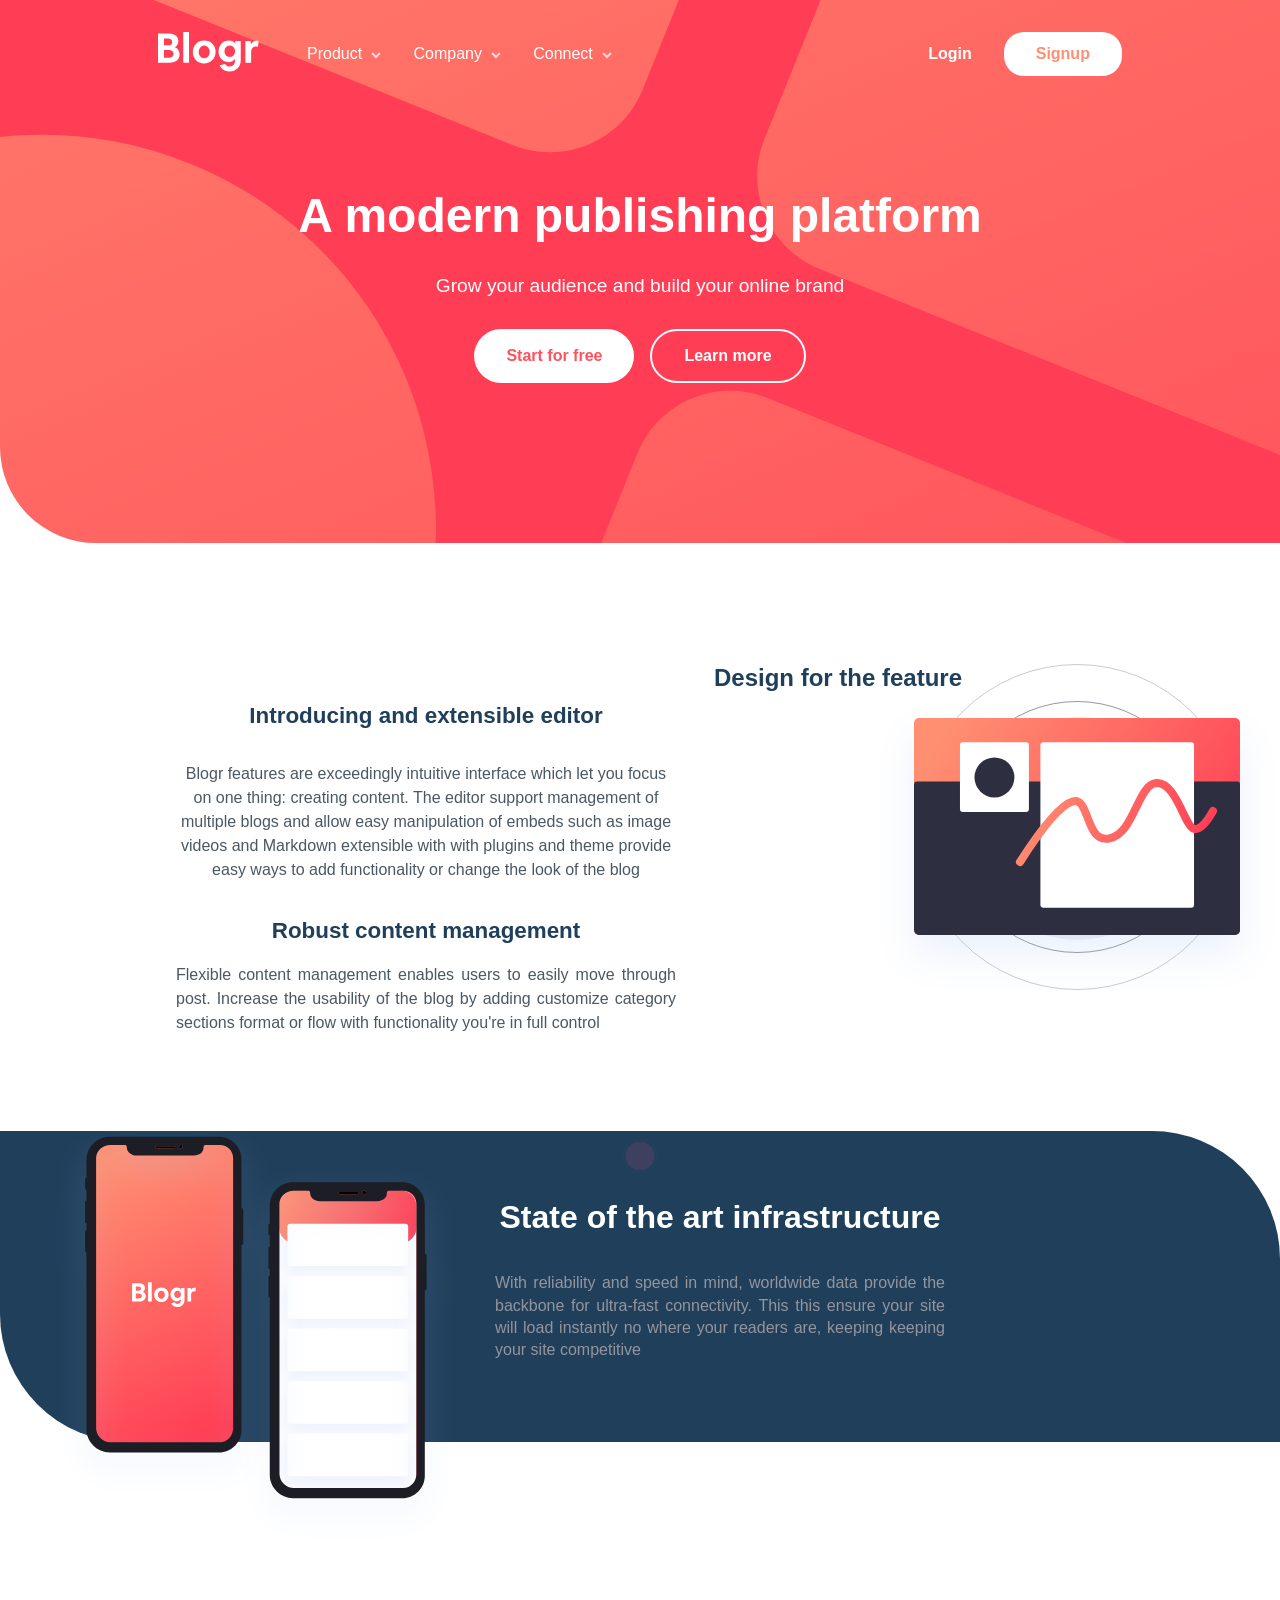
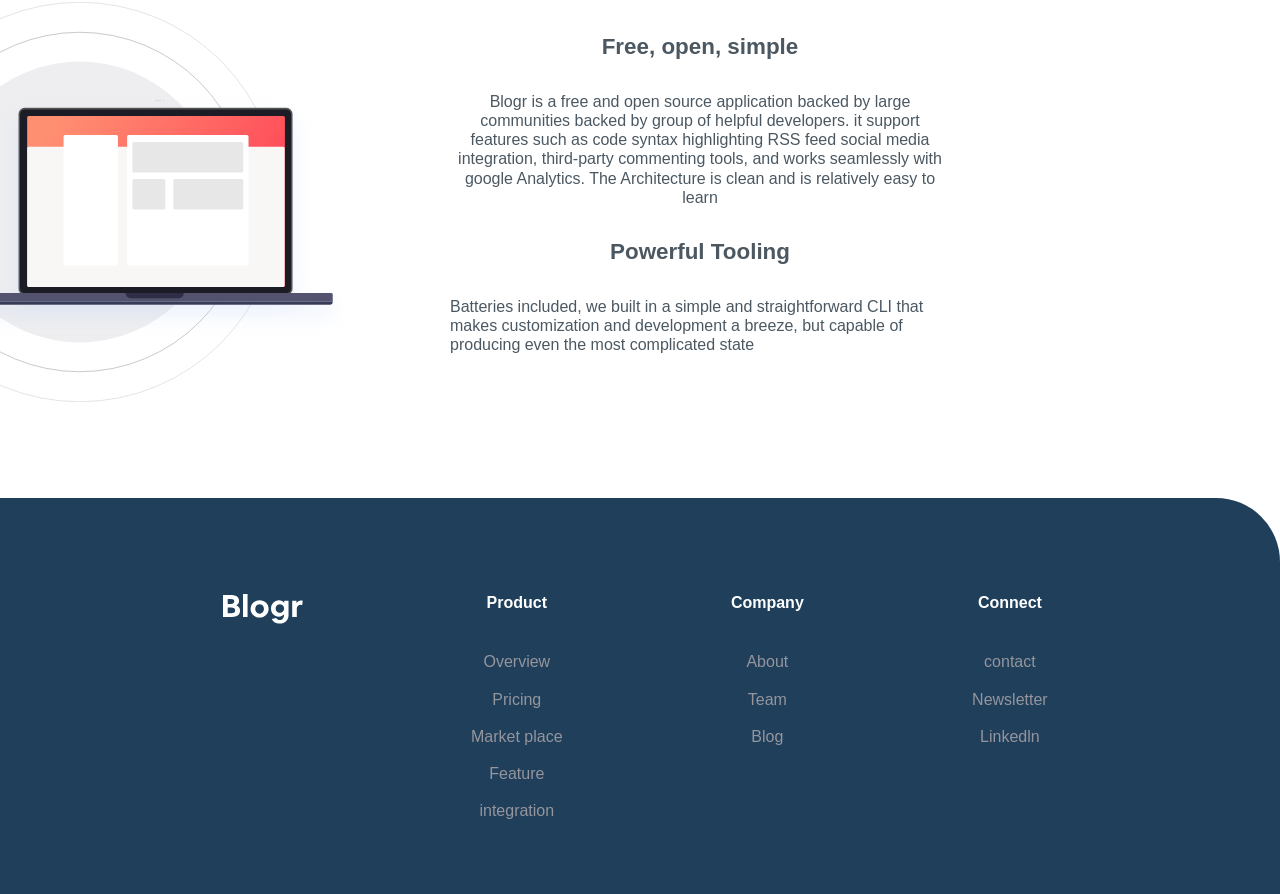
<file: index.html>
<!DOCTYPE html>
<html lang="en">
<head>
    <meta charset="UTF-8">
    <meta name="viewport" content="width=device-width, initial-scale=1.0">
    <link rel="icon" href="images/favicon-32x32.png">
    <link rel="stylesheet" href="blogr.css">
    <title>Blogr</title>
</head>
<body>
   <!--Mobile first approach-->
    <main class="main-container">
        <section class="hero-section">

            <!--mobile nav-->
            <nav class="mobile-nav">
                <div class="logo">
                    <img src="images/logo.svg" alt="logo">
                </div>
                <div class="mobile-menu">
                    <img src="images/icon-hamburger.svg" alt=""
                    id="menu-icon">
                </div>
            </nav>

<!--mobile side menu-->
<div class="mobile-menu-container">
    <div class="close-icon-sub-container">
        <div class="close-icon-div">
            <img src="images/logo.svg" alt="" class="sideMenu-logo">
            <img src="images/icon-close.svg" alt="" class="close-icon">
        </div>

        <div class="menu-dropdown-container">
            <div class="mobile-dropdown-links">
                <h4 class="dropdown-toggle1">Product
                    <img src="images/icon-arrow-dark.svg" alt="" class="arrow-icon ">
                </h4>
                <div class="dropdown-menu1">
                    <a href="#">Overview</a>
                    <a href="#">Pricing</a>
                    <a href="#">Market place</a>
                    <a href="#">Feature</a>
                    <a href="#">integration</a>
                </div>
            </div>

            <div class="mobile-dropdown-links">
                <h4 class="dropdown-toggle2">Company
                    <img src="images/icon-arrow-dark.svg" alt=""
                    class="arrow-icon2">
                </h4>
                <div class="dropdown-menu2">
                    <a href="#">Contact</a>
                    <a href="#">Newsletter</a>
                    <a href="#">LinkedIn</a>
                </div>
            </div>

    <div class="mobile-dropdown-links">
        <h4 class="dropdown-toggle3">Connect
            <img src="images/icon-arrow-dark.svg" alt="" class="arrow-icon3">
        </h4>
        <div class="dropdown-menu3">
            <a href="#">Contact</a>
            <a href="#">Newsletter</a>
            <a href="#">LinkedIn</a>
        </div>
    </div>


    <hr>
    <div class="menu-btn-container">
        <button class="menu-login-btn">Login</button>
        <button class="menu-signup-btn">Login</button>
    </div>
       
        </div>
    </div>
</div> 
<!--Desktop nav-->
<nav class="desktnop-nav">
    <div class="desktop-links">
    <div class="desktop-nav-logo">
        <img src="images/logo.svg" alt="">
    </div>

    <ul>
        <li>
            <a href="" class="desktop-product">
                Product
            </a>
            <img src="images/icon-arrow-light.svg" alt=""
            class="desktop-arrow-icon1">

            <div class="product-dropdown">
                <a href="#">Overview</a>
                <a href="#">Pricing</a>
                <a href="#">Market place</a>
                <a href="#">Feature</a>
                <a href="#">integration</a>
            </div>
        </li>
           
        <li>
        <a href="" class="desktop-company">
            Company
        </a>
        <img src="images/icon-arrow-light.svg" alt=""
        class="desktop-arrow-icon2">
        
        <div class="company-dropdown">
            <a href="#">About</a>
            <a href="#">Team</a>
            <a href="#">Blog</a>
        </div>
        </li>
        
        <li>
            <a href="" class="desktop-connect">
                Connect
            </a>
            <img src="images/icon-arrow-light.svg" alt=""
            class="desktop-arrow-icon3">

            <div class="connect-dropdown">
                <a href="#">contact</a>
                <a href="#">Newsletter</a>
                <a href="#">Linkedln</a>
            </div>
        </li>
    </ul>
</div>

    <div class="nav-btn-container">
        <button class="nav-btn-login">
        Login
        </button>

        <button class="nav-btn-signUp">
        Signup
        </button>
    </div>
</nav>


<!-- Hero section-->
<h1 class="hero-title">
    A modern <br> publishing platform
</h1>

    <p class="hero-sub-title">
    Grow your audience and build your <br> online brand
     </p>

    <div class="button-container">
         <button class="start-btn">Start for free</button>
        <button class="learn-btn">Learn more</button>
        </div>
        </section>

        <section>
            <div class="design-section">
                <div class="design-head-content">
                    <h2 class="design-section-title">
                        Design for the feature
                    </h2>
                    <img src="images/illustration-editor-mobile.svg" alt=""
                     class="illustration-mobile">
                </div>

                <!--write up section-->
                <div class="design-text-container">
                    <h3 class="design-section-sub-heading">
                        Introducing and <br> extensible editor
                    </h3>
                    <p class="design-section-sub-para">
                        Blogr features are exceedingly intuitive <br>
                        interface which let you focus on  one <br> 
                        thing: creating content. The editor   <br>
                        support management of multiple blogs <br>
                        and allow easy manipulation of embeds <br>
                        such as image videos and Markdown <br>
                        extensible with with plugins and theme <br>
                        provide easy ways to add functionality <br>
                        or change the look of the blog
                    </p>

                    <h3 class="design-section-sub-heading2">
                        Robust content <br> management
                    </h3>
                    <p class="design-section-sub-para2">
                        Flexible content management enables <br>
                        users to easily move through post. <br>
                        Increase the usability of the blog by <br>
                        adding customize category sections <br>
                        format or flow with functionality <br>
                        you're in full control
                    </p>
                </div>
            </div>
        </section>

        <section class="blogr">
            <div class="blogr-text-container">
                <h3 class="blogr-title">
                    State of the art <br> infrastructure
                </h3>
                <p class="blogr-sub-title">
                    With reliability and speed in mind, <br>
                    worldwide data provide the <br> backbone
                    for ultra-fast connectivity. This <br>
                    this ensure your site will load instantly no <br>
                    where your readers are, keeping <br>
                    keeping your site competitive
                </p>
            </div>
        </section>

        <section class="tools-section">
            <div class="tools-section-img">
                <img src="images/illustration-laptop-mobile.svg" alt="" class="illustration-laptop-mobile">
               
            </div>
         
            <div class="tools-section-content">
                <h3 class="tool-section-title">
                    Free, open, simple
                </h3>
                <p class="free-tool-para">
                    Blogr is a free and open source 
                    application backed by large communities 
                    backed by group of helpful developers. it support
                    features  such as code syntax highlighting RSS
                   feed social media integration, third-party 
                    commenting tools, and works seamlessly with 
                    google Analytics. The  Architecture is clean and 
                    is relatively easy   to learn 
                </p>

                <h3 class="tool-section-title2">
                    Powerful Tooling
                </h3>

                <p class="free-tool-para2">
                    Batteries included, we built in a simple and
                 straightforward  CLI that makes  customization 
                 and development a breeze,  but capable of 
                 producing even the most  complicated state 
                </p>
            </div>
        </section>

        <footer class="main-footer">
            <div class="footerolog">
                <img src="images/logo.svg" alt="">
            </div>

            <div class="footer-product">
                <h4>Product</h4>
                <a href="#">Overview</a>
                <a href="#">Pricing</a>
                <a href="#">Market place</a>
                <a href="#">Feature</a>
                <a href="#">integration</a>
            </div>

            <div class="footer-product">
                <h4>Company</h4>
                <a href="#">About</a>
                <a href="#">Team</a>
                <a href="#">Blog</a>
            </div>

            <div class="footer-product">
                <h4>Connect</h4>
                <a href="#">contact</a>
                <a href="#">Newsletter</a>
                <a href="#">Linkedln</a>
            </div>


        </footer>
    </main>

    <script src="blogr.js"></script>
</body>
</html>
</file>
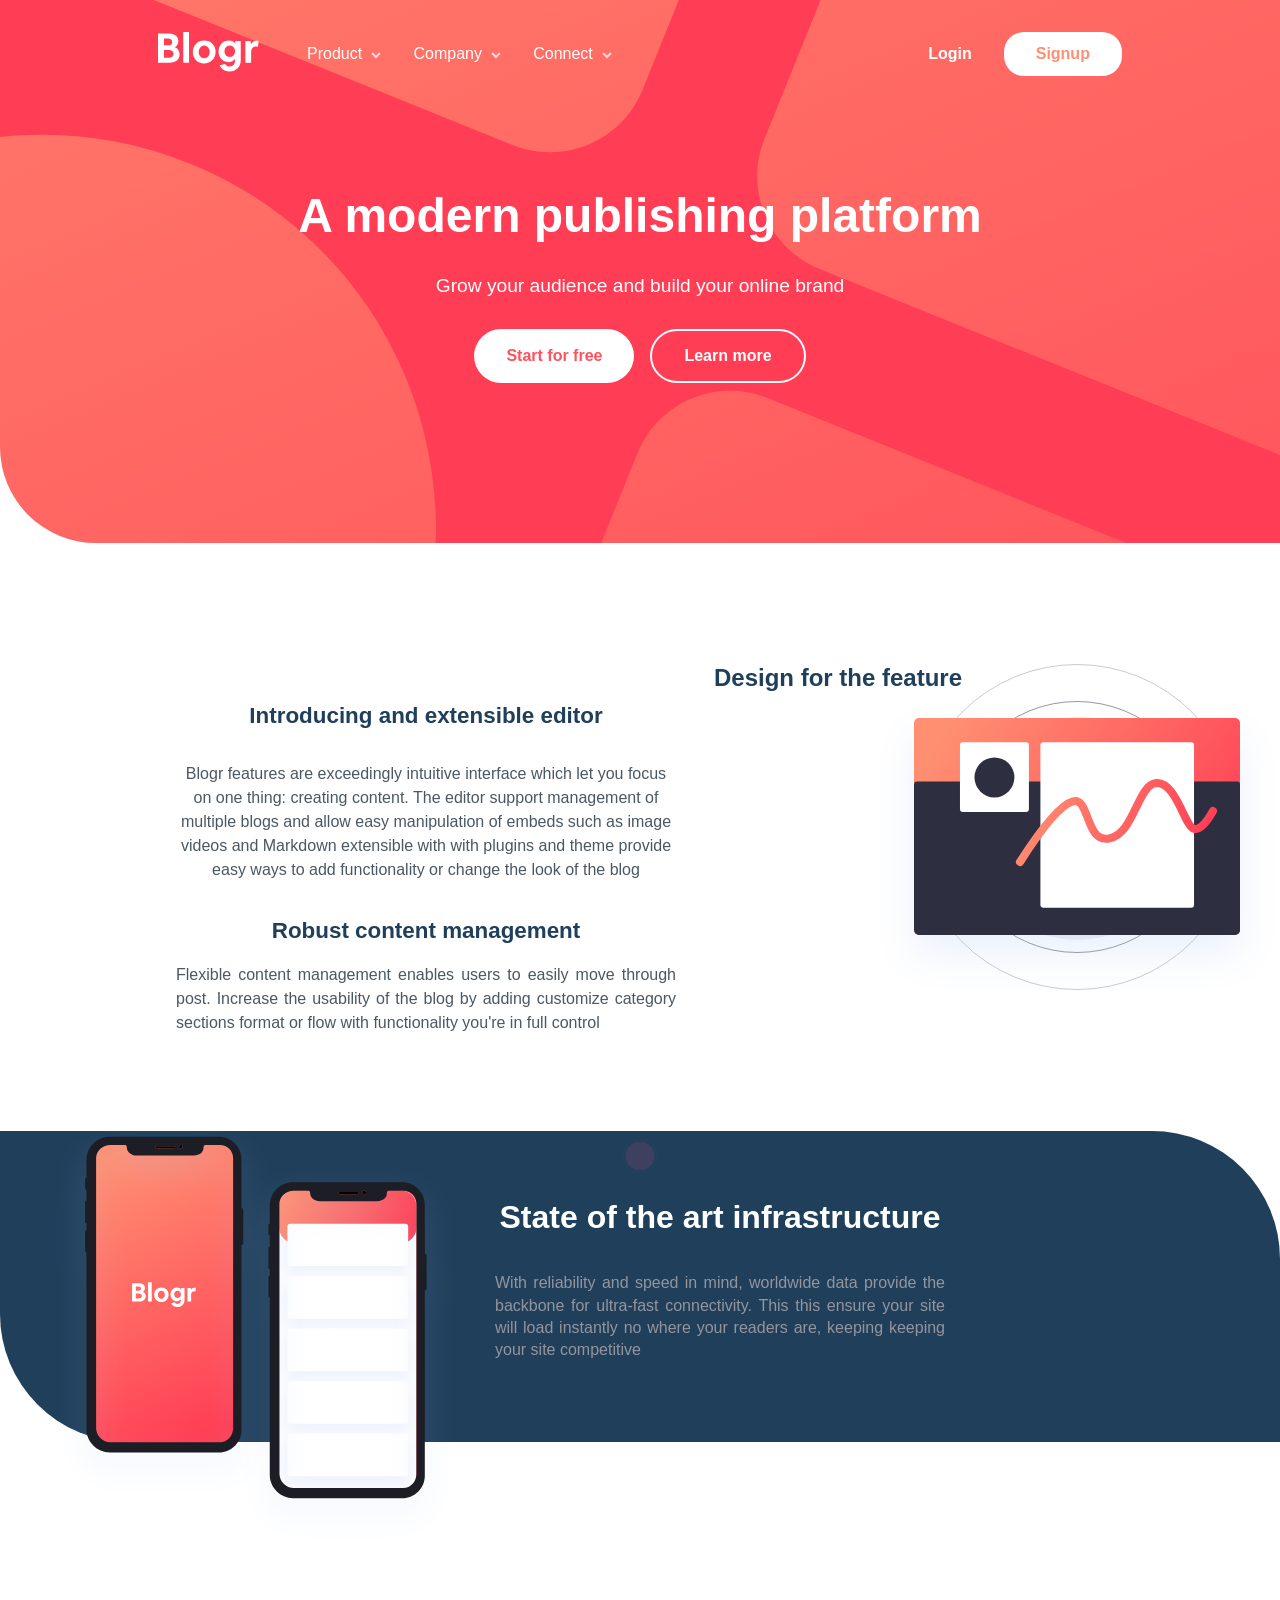
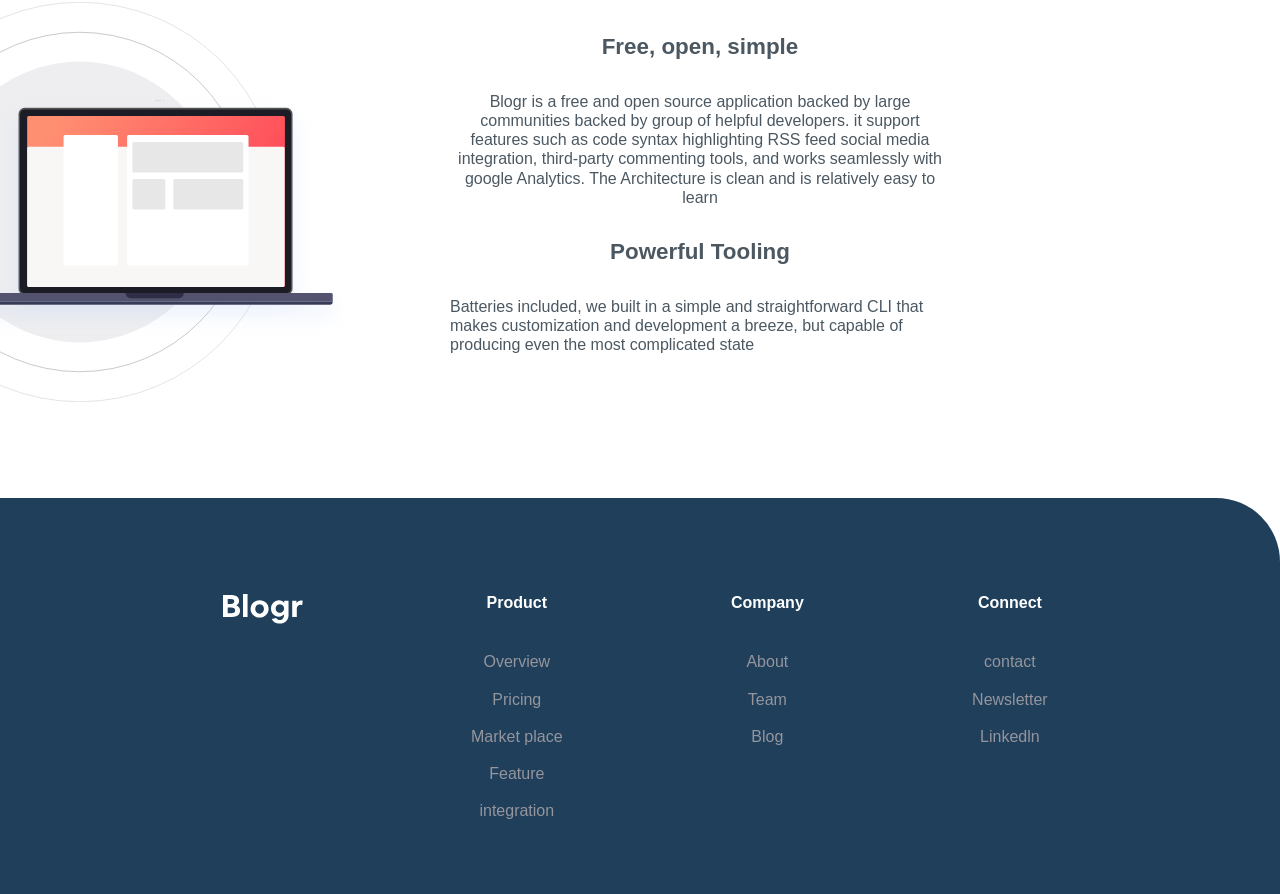
<file: blogr.html>
<!DOCTYPE html>
<html lang="en">
<head>
    <meta charset="UTF-8">
    <meta name="viewport" content="width=device-width, initial-scale=1.0">
    <link rel="icon" href="images/favicon-32x32.png">
    <link rel="stylesheet" href="blogr.css">
    <title>Blogr</title>
</head>
<body>
   <!--Mobile first approach-->
    <main class="main-container">
        <section class="hero-section">

            <!--mobile nav-->
            <nav class="mobile-nav">
                <div class="logo">
                    <img src="/images/logo.svg" alt="logo">
                </div>
                <div class="mobile-menu">
                    <img src="/images/icon-hamburger.svg" alt=""
                    id="menu-icon">
                </div>
            </nav>

<!--mobile side menu-->
<div class="mobile-menu-container">
    <div class="close-icon-sub-container">
        <div class="close-icon-div">
            <img src="/images/logo.svg" alt="" class="sideMenu-logo">
            <img src="/images/icon-close.svg" alt="" class="close-icon">
        </div>

        <div class="menu-dropdown-container">
            <div class="mobile-dropdown-links">
                <h4 class="dropdown-toggle1">Product
                    <img src="/images/icon-arrow-dark.svg" alt="" class="arrow-icon ">
                </h4>
                <div class="dropdown-menu1">
                    <a href="#">Overview</a>
                    <a href="#">Pricing</a>
                    <a href="#">Market place</a>
                    <a href="#">Feature</a>
                    <a href="#">integration</a>
                </div>
            </div>

            <div class="mobile-dropdown-links">
                <h4 class="dropdown-toggle2">Company
                    <img src="/images/icon-arrow-dark.svg" alt=""
                    class="arrow-icon2">
                </h4>
                <div class="dropdown-menu2">
                    <a href="#">Contact</a>
                    <a href="#">Newsletter</a>
                    <a href="#">LinkedIn</a>
                </div>
            </div>

    <div class="mobile-dropdown-links">
        <h4 class="dropdown-toggle3">Connect
            <img src="/images/icon-arrow-dark.svg" alt="" class="arrow-icon3">
        </h4>
        <div class="dropdown-menu3">
            <a href="#">Contact</a>
            <a href="#">Newsletter</a>
            <a href="#">LinkedIn</a>
        </div>
    </div>


    <hr>
    <div class="menu-btn-container">
        <button class="menu-login-btn">Login</button>
        <button class="menu-signup-btn">Login</button>
    </div>
       
        </div>
    </div>
</div> 
<!--Desktop nav-->
<nav class="desktnop-nav">
    <div class="desktop-links">
    <div class="desktop-nav-logo">
        <img src="/images/logo.svg" alt="">
    </div>

    <ul>
        <li>
            <a href="" class="desktop-product">
                Product
            </a>
            <img src="/images/icon-arrow-light.svg" alt=""
            class="desktop-arrow-icon1">

            <div class="product-dropdown">
                <a href="#">Overview</a>
                <a href="#">Pricing</a>
                <a href="#">Market place</a>
                <a href="#">Feature</a>
                <a href="#">integration</a>
            </div>
        </li>
           
        <li>
        <a href="" class="desktop-company">
            Company
        </a>
        <img src="/images/icon-arrow-light.svg" alt=""
        class="desktop-arrow-icon2">
        
        <div class="company-dropdown">
            <a href="#">About</a>
            <a href="#">Team</a>
            <a href="#">Blog</a>
        </div>
        </li>
        
        <li>
            <a href="" class="desktop-connect">
                Connect
            </a>
            <img src="/images/icon-arrow-light.svg" alt=""
            class="desktop-arrow-icon3">

            <div class="connect-dropdown">
                <a href="#">contact</a>
                <a href="#">Newsletter</a>
                <a href="#">Linkedln</a>
            </div>
        </li>
    </ul>
</div>

    <div class="nav-btn-container">
        <button class="nav-btn-login">
        Login
        </button>

        <button class="nav-btn-signUp">
        Signup
        </button>
    </div>
</nav>


<!-- Hero section-->
<h1 class="hero-title">
    A modern <br> publishing platform
</h1>

    <p class="hero-sub-title">
    Grow your audience and build your <br> online brand
     </p>

    <div class="button-container">
         <button class="start-btn">Start for free</button>
        <button class="learn-btn">Learn more</button>
        </div>
        </section>

        <section>
            <div class="design-section">
                <div class="design-head-content">
                    <h2 class="design-section-title">
                        Design for the feature
                    </h2>
                    <img src="/images/illustration-editor-mobile.svg" alt=""
                     class="illustration-mobile">
                </div>

                <!--write up section-->
                <div class="design-text-container">
                    <h3 class="design-section-sub-heading">
                        Introducing and <br> extensible editor
                    </h3>
                    <p class="design-section-sub-para">
                        Blogr features are exceedingly intuitive <br>
                        interface which let you focus on  one <br> 
                        thing: creating content. The editor   <br>
                        support management of multiple blogs <br>
                        and allow easy manipulation of embeds <br>
                        such as image videos and Markdown <br>
                        extensible with with plugins and theme <br>
                        provide easy ways to add functionality <br>
                        or change the look of the blog
                    </p>

                    <h3 class="design-section-sub-heading2">
                        Robust content <br> management
                    </h3>
                    <p class="design-section-sub-para2">
                        Flexible content management enables <br>
                        users to easily move through post. <br>
                        Increase the usability of the blog by <br>
                        adding customize category sections <br>
                        format or flow with functionality <br>
                        you're in full control
                    </p>
                </div>
            </div>
        </section>

        <section class="blogr">
            <div class="blogr-text-container">
                <h3 class="blogr-title">
                    State of the art <br> infrastructure
                </h3>
                <p class="blogr-sub-title">
                    With reliability and speed in mind, <br>
                    worldwide data provide the <br> backbone
                    for ultra-fast connectivity. This <br>
                    this ensure your site will load instantly no <br>
                    where your readers are, keeping <br>
                    keeping your site competitive
                </p>
            </div>
        </section>

        <section class="tools-section">
            <div class="tools-section-img">
                <img src="/images/illustration-laptop-mobile.svg" alt="" class="illustration-laptop-mobile">
                <!-- <img src="/images/illustration-laptop-desktop.svg" alt=""
                class="illustration-laptop-desktop"> -->
         
            </div>
         
            <div class="tools-section-content">
                <h3 class="tool-section-title">
                    Free, open, simple
                </h3>
                <p class="free-tool-para">
                    Blogr is a free and open source 
                    application backed by large communities 
                    backed by group of helpful developers. it support
                    features  such as code syntax highlighting RSS
                   feed social media integration, third-party 
                    commenting tools, and works seamlessly with 
                    google Analytics. The  Architecture is clean and 
                    is relatively easy   to learn 
                </p>

                <h3 class="tool-section-title2">
                    Powerful Tooling
                </h3>

                <p class="free-tool-para2">
                    Batteries included, we built in a simple and
                 straightforward  CLI that makes  customization 
                 and development a breeze,  but capable of 
                 producing even the most  complicated state 
                </p>
            </div>
        </section>

        <footer class="main-footer">
            <div class="footerolog">
                <img src="/images/logo.svg" alt="">
            </div>

            <div class="footer-product">
                <h4>Product</h4>
                <a href="#">Overview</a>
                <a href="#">Pricing</a>
                <a href="#">Market place</a>
                <a href="#">Feature</a>
                <a href="#">integration</a>
            </div>

            <div class="footer-product">
                <h4>Company</h4>
                <a href="#">About</a>
                <a href="#">Team</a>
                <a href="#">Blog</a>
            </div>

            <div class="footer-product">
                <h4>Connect</h4>
                <a href="#">contact</a>
                <a href="#">Newsletter</a>
                <a href="#">Linkedln</a>
            </div>


        </footer>
    </main>

    <script src="/blogr.js"></script>
</body>
</html>
</file>
<file: blogr.css>
*{
    margin: 0;
    padding: 0;
    box-sizing: border-box;
}


:root{
    /* Primary colors*/
    --primary-red500: hsl(356, 100%, 66%);
    --primary-red400: hsl(355, 100%, 74%);
    --primary-blue900: hsl(208, 49%, 24%);

        /* Neutral color */
    --neutral-white: hsl(0, 100%, 100%);
    --neutral-gray600: hsl(207, 13%, 34%);
    --neutral-gray900: hsl(240, 10%, 16%);

    /* Background gradient - intro/CTA mobile nav:*/
    --gradient-orange300: hsl(13, 100%, 72%);
    --gradient-red500: hsl(353, 100%, 62%);

    /*Background gradient - body:*/
    --background-purple950: hsl(240, 4%, 60%);
    --background-purple900: hsl(237, 23%, 31%);

    /* Font families*/
    --title-font: "Overpass", sans-serif;
    --body-font: "Ubuntu", sans-serif;
}

body{
  width: 100%;
 min-width: 320px;
  align-items: center;
  justify-content: center;
  margin: 0 auto;
}

.main-container{
    background-color: var(--neutral-white);
}

.mobile-nav{
    display: flex;
    justify-content: space-between;
    align-items: center;
    margin: 0 1rem;
    padding-top: 0.6rem;
    margin-bottom: 8rem;
}


.mobile-menu-container {
    background-color: var(--neutral-white);
    height: 100vh;
    width: 100%;
    max-width: 375px;
    position: fixed;
    top: 0;
    display: none;
    z-index: 1000;
    transition: all ease 40ms;
}

.mobile-menu-container.active {
    display: block;
}

.close-icon-sub-container{
    background-color: var(--primary-red400);
    width: 100%;
    height: max-content;
    padding-bottom: 1rem;
    margin: 0 auto;
    border-radius: 0 0 0 4rem;
}

.close-icon-div{
    display: flex;
    justify-content: space-between;
    margin: 0 0.8rem;
    padding: 1.6rem 1rem;
}

.close-icon{
    width: 20px;
    height: 20px;
    cursor: pointer;
}

.sideMenu-logo{
    width: 60px;
}

.menu-dropdown-container{
    background-color: var(--neutral-white);
    width: 85%;
    height: max-content;
    border-radius: 0.5rem;
    margin: 0  auto 1rem auto;
    padding: 1rem 0;
}

.dropdown-toggle1,
.dropdown-toggle2,
.dropdown-toggle3{
    color: var(--neutral-gray600);
    text-align: center;
    margin: 1rem auto;
    padding-top: 1rem;
}

.dropdown-menu1,
.dropdown-menu2,
.dropdown-menu3{
    display: flex;
    flex-direction: column;
    background-color: #f2f2f2;
    border-radius: 8px;
    margin-top: 0.5rem;
    padding: 1rem;
    box-shadow: 0 4px 10px rgba(172, 165, 165, 0.1);
    max-width: 200px;
    margin: 0 auto;
    display: none;
}

.dropdown-menu1 a,
.dropdown-menu2 a,
.dropdown-menu3 a{
    text-decoration: none;
    color: var(--neutral-gray600);
    padding: 0.5rem 0;
    text-align: center;
    font-family: var(--body-font);
    font-weight: 500;
}

.dropdown-menu1.active,
 .dropdown-menu2.active,
 .dropdown-menu3.active{
    display: flex;
}

.arrow-icon,
.arrow-icon2,
.arrow-icon3 {
    transition: transform 0.3s ease;
}

.arrow-icon.rotate,
.arrow-icon2.rotate,
.arrow-icon3.rotate {
    transform: rotate(180deg);

}

hr{
    border: 0.5px solid var(--background-purple600);
    margin: 2rem 0;
    opacity: 0.4;
}

.menu-btn-container{
    display: flex;
    flex-direction: column;
    gap: 1.5rem;
    margin-top: 2rem;
    align-items: center;
}

.menu-login-btn{
    background-color: transparent;
    border: none;
    font-size: 1.4rem;
    color: var(--neutral-gray600);
    font-family: var(--body-font);
    font-weight: bold;
    cursor: pointer;
}

.menu-signup-btn{
    border: none;
    padding: 1rem 3rem;
    background: linear-gradient(90deg, var(--primary-red500),
    var(--gradient-red500));
    border-radius: 2rem;
    color: var(--neutral-white);
    font-size: 1rem;
    font-weight: bold;
    cursor: pointer;
}

.desktnop-nav{
    display: none;
}

.hero-section{
    background: url(images/bg-pattern-intro-mobile.svg) no-repeat center center;
    background-color: var(--gradient-red500);
    border-radius: 0 0 0 6rem;
}

.hero-title{
    text-align: center;
    font-family: var(--body-font);
    color: var(--neutral-white);
    margin-bottom: 1rem;
}

.hero-sub-title{
    text-align: center;
    color: var(--neutral-white);
    font-family: var(--body-font);
}

.button-container{
    display: flex;
    margin: 2rem 0;
    justify-content: center;
    gap: 1rem;
    padding-bottom: 10rem;
}

.start-btn{
    border: none;
    background-color: var(--neutral-white);
    padding: 1.1rem 1.6rem;
    font-size: 1rem;
    color: var(--primary-red500);
    font-weight: bold;
    border-radius: 30px;
    cursor: pointer;
}

.learn-btn{
    border: 2px solid var(--neutral-white);
    padding: 1.1rem 1.6rem;
    background-color: transparent;
    font-size: 1rem;
    color: var(--neutral-white);
    font-weight: bold;
    border-radius: 30px;
    cursor: pointer;
}

.design-section-title{
    font-family: var(--title-font);
    text-align: center;
    margin-top: 4rem;
    color: var(--primary-blue900);
}

.design-section-sub-heading{
    font-family: var(--title-font);
    color: var(--primary-blue900);
    text-align: center;
    line-height: 1.2;
    font-size: 1.6rem;
}

.illustration-mobile {
    max-width: 300px;
    display: block;
    margin: 2rem auto;
}

.design-section-sub-para{
    font-family: var(--body-font);
    text-align: center;
    margin: 2rem auto;
    color: var(--neutral-gray600);
}

.design-section-sub-heading2{
    font-family: var(--title-font);
    color: var(--primary-blue900);
    text-align: center;
    line-height: 1.2;
    font-size: 1.6rem;
}

.design-section-sub-para2{
    font-family: var(--body-font);
    text-align: center;
    margin: 2rem auto;
    color: var(--neutral-gray600);
}


.blogr{
    position: relative;
    background-image: url(images/bg-pattern-circles.svg);
    background-position: left -160px;
    background-size: 450px auto;
    background-repeat: no-repeat;
    overflow: visible;
    border-radius: 0 8rem 0 8rem;
    background-color: var(--primary-blue900);
    margin: 14rem 0 3rem 0;
    min-height: 500px;

}

.blogr::before {
    content: "";
    position: absolute;
    background-image: url(images/illustration-phones.svg);
    background-repeat: no-repeat;
    background-size: 300px auto;
    background-position: center;
    width: 300px;
    height: 600px;
    left: 50%;
    bottom: 200px;
    max-height: 600px;
    transform: translateX(-50%);
    z-index: 2;
}

.bg-pattern-mobile{
     width: 100%; 
    overflow: hidden;
}

.illustration-phones{
    max-width: 300px;
    position: relative;
    top: -90px;
    margin: 0 auto;
    display: block;
}

.blogr-title{
    font-family: var(--body-font);
    text-align: center;
    color: var(--neutral-white);
    font-size: 2rem;
    line-height: 1.4;
    padding-top: 9rem;
}

.blogr-sub-title{
    font-family: var(--body-font);
    text-align: center;
    margin: 2rem auto;
    color: var(--background-purple950);
    padding-bottom: 5rem;
    font-size: 1rem;
    line-height: 1.4;
}

.illustration-laptop-mobile{
    display: block;
    margin: 0 auto;
    max-width:  400px;
}

.illustration-laptop-desktop{
    display: none;
}

.tool-section-title{
    font-family: var(--body-font);
    text-align: center;
    font-size: 1.4rem;
    margin: 2rem auto;
    color: var(--neutral-gray600);
}

.free-tool-para{
    font-family: var(--body-font);
    text-align: center;
    margin: 2rem auto;
    font-size: 1rem;
    line-height: 1.4;
    color: var(--neutral-gray600);
    max-width: 290px;
}

.tool-section-title2{
    font-family: var(--body-font);
    text-align: center;
    font-size: 1.4rem;
    margin: 2rem auto;
    color: var(--neutral-gray600);
}

.free-tool-para2{
    font-family: var(--body-font);
    text-align: center;
    margin: 2rem auto;
    font-size: 1rem;
    line-height: 1.4;
    color: var(--neutral-gray600);
    max-width: 310px;
}

.main-footer{
    background-color: var(--primary-blue900);
    padding: 4rem ;
    border-radius: 0 4rem 0 0;
}

.footerolog{
    display: flex;
    justify-content: center ;
    padding: 2rem 0;
}

h4{
    color: var(--neutral-white);
    font-family: var(--body-font);
    margin: 2rem auto;
    font-weight: bold;
}

.footer-product{
    display: flex;
    flex-direction: column;
}

.footer-product a{
    font-family: var(--body-font);
    text-decoration: none;
    color: var(--background-purple950);
    text-align: center;
    margin: 0.6rem;
}


/* Desktop Version */

@media (max-width: 1440px) and (min-width: 768px) {
body {
        width: 100%;
        max-width: 1440px;
        align-items: center;
        justify-content: center;
        margin: 0 auto;
    }

    .main-container {
        background-color: var(--neutral-white);
    }

    .mobile-nav {
        display: none;
    }

    .desktnop-nav{
        display: flex;
        justify-content: space-around;
        padding: 2rem 0;
    }

    .desktop-links{
        display: flex;
        align-items: center;
        gap: 3rem;
    }

    ul{
        display: flex;
        list-style: none;
        gap: 2rem;
    }

    ul a{
        text-decoration: none;
        color: var(--neutral-white);
        font-family: var(--body-font);
        font-size: 1rem;
        gap: 1rem;
        cursor: pointer;
    }
    .nav-btn-container{
        display: flex;
        gap: 2rem;
    }

    .nav-btn-login{
        background-color: transparent;
        border: none;
        font-family: var(--body-font);
        color: var(--neutral-white);
        font-size: 1rem;
        font-weight: bold;
        cursor: pointer;
    }

    .nav-btn-signUp{
        font-size: 1rem;
        font-weight: bold;
        background-color: var(--neutral-white);
        border: none;
        color: var(--gradient-orange300);
        padding: 0.6rem   2rem;
        border-radius: 20px;
        cursor: pointer;
        &:hover{
            background-color: var(--gradient-red500);
            color: var(--neutral-white);
             transition: all 0.25s ease;
        }
    }

    .product-dropdown,
    .company-dropdown,
    .connect-dropdown{
        display: flex;
        flex-direction: column;
        background-color: var(--neutral-white);
        align-items: flex-start;
        z-index: 1000;
        position: absolute;
        top: 100%;
        left: 0;
        padding: 1rem 1rem;
        box-shadow: 0 4px 8px rgba(0, 0, 0, 0.1);
        border-radius: 6px;
        margin-top: 1rem;
        display: none;
     }

    .product-dropdown a,
    .company-dropdown a,
    .connect-dropdown a{
        white-space: nowrap;
        display: block;
        color: var(--neutral-gray600);
        width: 100%;
        margin: .4rem 0;
        &:active{
            font-weight: bold;
        }
        &:hover {
            font-weight: bold;
        }
    }

    .desktop-links ul li {
        position: relative;
        
    }

    .desktop-arrow-icon1,
    .desktop-arrow-icon2,
    .desktop-arrow-icon3{
        margin-left: 0.3rem;
        cursor: pointer;
    }

    .desktop-arrow-icon1.rotate,
    .desktop-arrow-icon2.rotate,
    .desktop-arrow-icon3.rotate{
      transform: rotate(180deg);
    transition: transform 0.3s ease;
    }

    .product-dropdown.active,
    .company-dropdown.active,
    .connect-dropdown.active{
     display: block;
    }

    .hero-section {
        background: url(images/bg-pattern-intro-desktop.svg) no-repeat center center;
        background-color: var(--gradient-red500);
        border-radius: 0 0 0 6rem;
    }

  
   
    .hero-title {
        text-align: center;
        font-family: var(--body-font);
        color: var(--neutral-white);
        margin: 5rem 0 2rem 0;
        font-size: 3rem;
    }

    .hero-title br{
        display: none;
    }

    .hero-sub-title {
        text-align: center;
        color: var(--neutral-white);
        font-family: var(--body-font);
        font-size: 1.2rem;
    }

    .hero-sub-title br{
        display: none;
    }

    .start-btn{
        padding: 1rem 2rem;
        &:hover{
            background-color: var(--primary-red400);
            color: var(--neutral-white);
            transition: all 0.25s ease;
        }
    }

    .learn-btn{
        padding: 1rem 2rem;
        
        &:hover {
            color: var(--primary-red400);
            background-color: var(--neutral-white);
                border-color: var(--neutral-white);
                transition: all 0.25s ease;
            }
        }

   .design-section {
        display: flex;
        align-items: center;
        flex-direction: row-reverse;
        justify-content: space-between;
        gap: 2rem;
        padding: 2rem 0;
        margin-left: 6rem;
  
    }

    .design-text-container {
       flex: 1 1 50%;
       max-width: 500px;
       margin: 6rem 0 0 5rem;
    }

   .design-section-title {
      font-family: var(--title-font);
      text-align: center;
      left: -10rem;
      top: -2rem;
      color: var(--primary-blue900);
      position: absolute;
    }

    .design-section-sub-heading br{
        display: none;
    }
    
    .design-section-sub-heading {
        font-family: var(--title-font);
        color: var(--primary-blue900);
        text-align: center;
        line-height: 1.2;
        font-size: 1.4rem;
    }
    
 .design-section-sub-para br {
     display: none;
 }

  .design-section-sub-heading2 br {
    display: none;
  }

    .design-section-sub-heading2 {
        font-family: var(--title-font);
        color: var(--primary-blue900);
        text-align: center;
        line-height: 1.5;
        font-size: 1.4rem;
    }
    
    .design-section-sub-para2 br {
        display: none;
    }

    .design-section-sub-para {
        font-family: var(--body-font);
        text-align: center;
         margin: 2rem auto;
        line-height: 1.5;
        color: var(--neutral-gray600);
    }

    .design-section-sub-para2 {
        font-family: var(--body-font);
        text-align: justify;
        margin: 1rem auto;
        line-height: 1.5;
        color: var(--neutral-gray600);
    }

    .design-head-content{
        position: relative;
    } 

    .illustration-mobile {
       max-width: 100%;
       display: block;
       margin: 2rem auto;
   }


.blogr {
    position: relative;
    background-image: url(images/bg-pattern-circles.svg);
    background-position:center 0;
    background-size: 50px auto;
    background-repeat: no-repeat;
    overflow: visible;
    min-height: 260px;
    margin: 3rem 0 3rem 0;
}

.blogr::before {
    content: "";
    position: absolute;
    background-image: url(images/illustration-phones.svg);
    background-repeat: no-repeat;
    background-size: 400px auto;
    background-position: center;
    width: 500px;
    left: 20%;
    top: -100px;
    transform: translateX(-50%);
    z-index: 2;
}

.blogr-title br{
    display: none;
} 

.blogr-text-container{
   margin: 1rem 0 0 10rem;
}

.blogr-sub-title{
   max-width: 450px;
   text-align: justify;
}

.blogr-title {
    font-family: var(--body-font);
    text-align: center;
    color: var(--neutral-white);
    padding-top: 4rem;
}

.blogr-sub-title br{
    display: none;
}

.illustration-phones {
    max-width: 200px;
    position: relative;
    margin: 0 auto;
}

.tools-section{
    display: flex;
    margin-top: 10rem;
    width: 1000px;
}

.free-tool-para {
    font-family: var(--body-font);
    text-align: left;
    margin: 1rem auto;
    font-size: 1rem;
    line-height: 1.4;
    color: var(--neutral-gray600); 
}

.free-tool-para {
    font-family: var(--body-font);
    text-align: center;
    margin: 2rem auto;
    font-size: 1rem;
    line-height: 1.2;
    color: var(--neutral-gray600);
    max-width: 500px;
}

.free-tool-para2 {
    font-family: var(--body-font);
    text-align: left;
    margin: 1rem auto;
    font-size: 1rem;
    line-height: 1.2;
    color: var(--neutral-gray600);
    max-width: 500px;
}

.illustration-laptop-mobile{
    display: none;
}

.illustration-laptop-desktop{
    display: block;
    overflow: hidden;
   
}

.tools-section-img {
    background: url(images/illustration-laptop-desktop.svg) no-repeat;
    background-size: cover;
    width: 400px;
    height: 400px;
    background-position: -120px center;
    overflow: hidden;
}

.tools-section-content{
    flex: 1;
}


.main-footer {
    background-color: var(--primary-blue900);
    padding: 4rem;
    border-radius: 0 4rem 0 0;
    display: flex;
    justify-content: space-evenly;
    margin-top: 6rem;
}

.footerolog {
    padding: 2rem 0;
    width: 80px;
} 

.footerolog img{
    width: 100%;
    height: 30px; 
}

}
</file>
